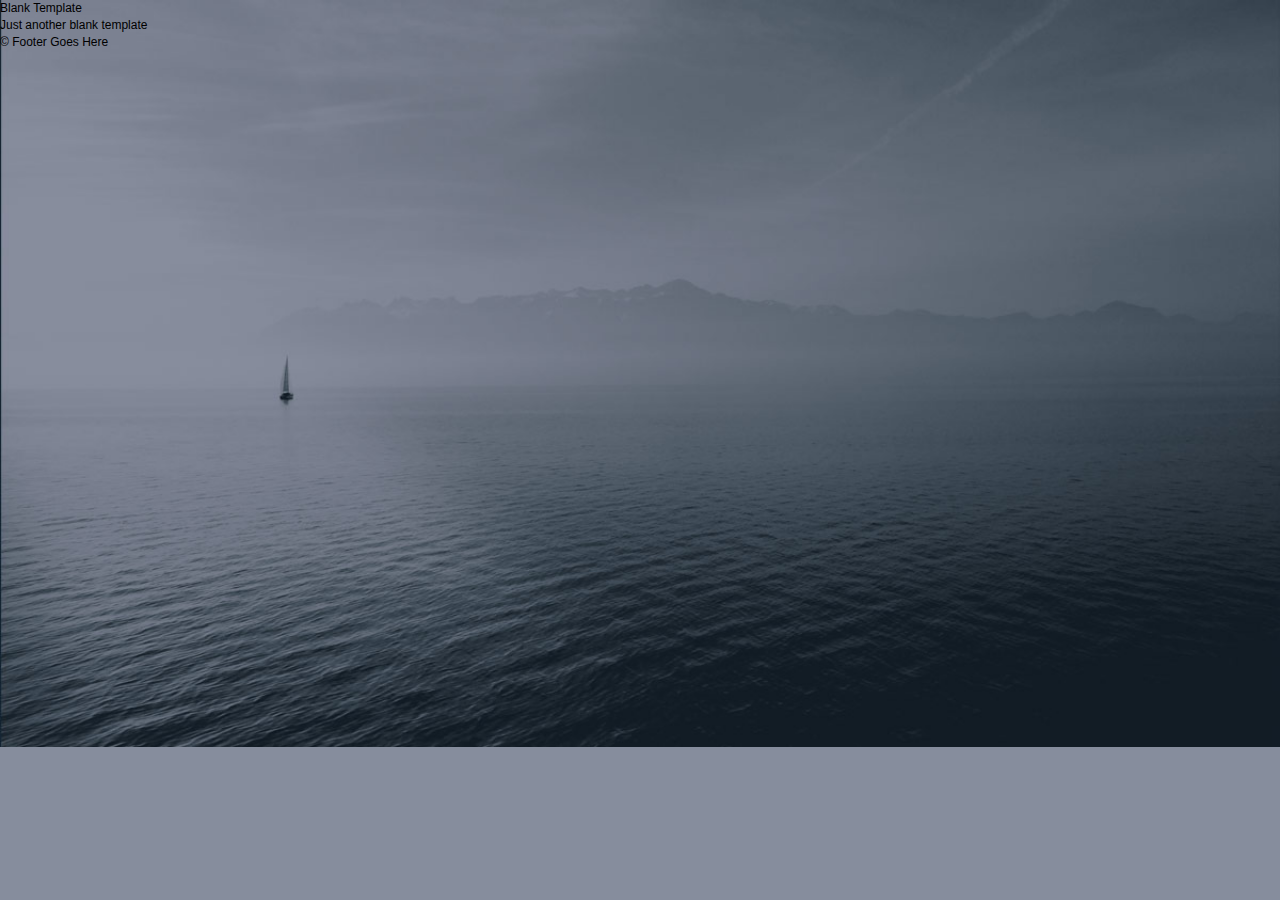
<file: homework-week-2/index.html>
<!DOCTYPE html>
<html lang="en">
	<head>
    	<meta charset="utf-8">
    	<meta name="description" content="Your description goes here">
    	<meta name="keywords" content="one, two, three">

		<title>Blank Template</title>

		<!-- external CSS link -->
		<link rel="stylesheet" href="css/reset.css">
		<link rel="stylesheet" href="css/style.css">

	</head>
	<body>
		<div id="container">
			<header>
				<h1>Blank Template</h1>
				<h2>Just another blank template</h2>
			</header>
			<footer>
				&copy; Footer Goes Here
			</footer>
		</div><!-- #container -->
	</body>
</html>
</file>
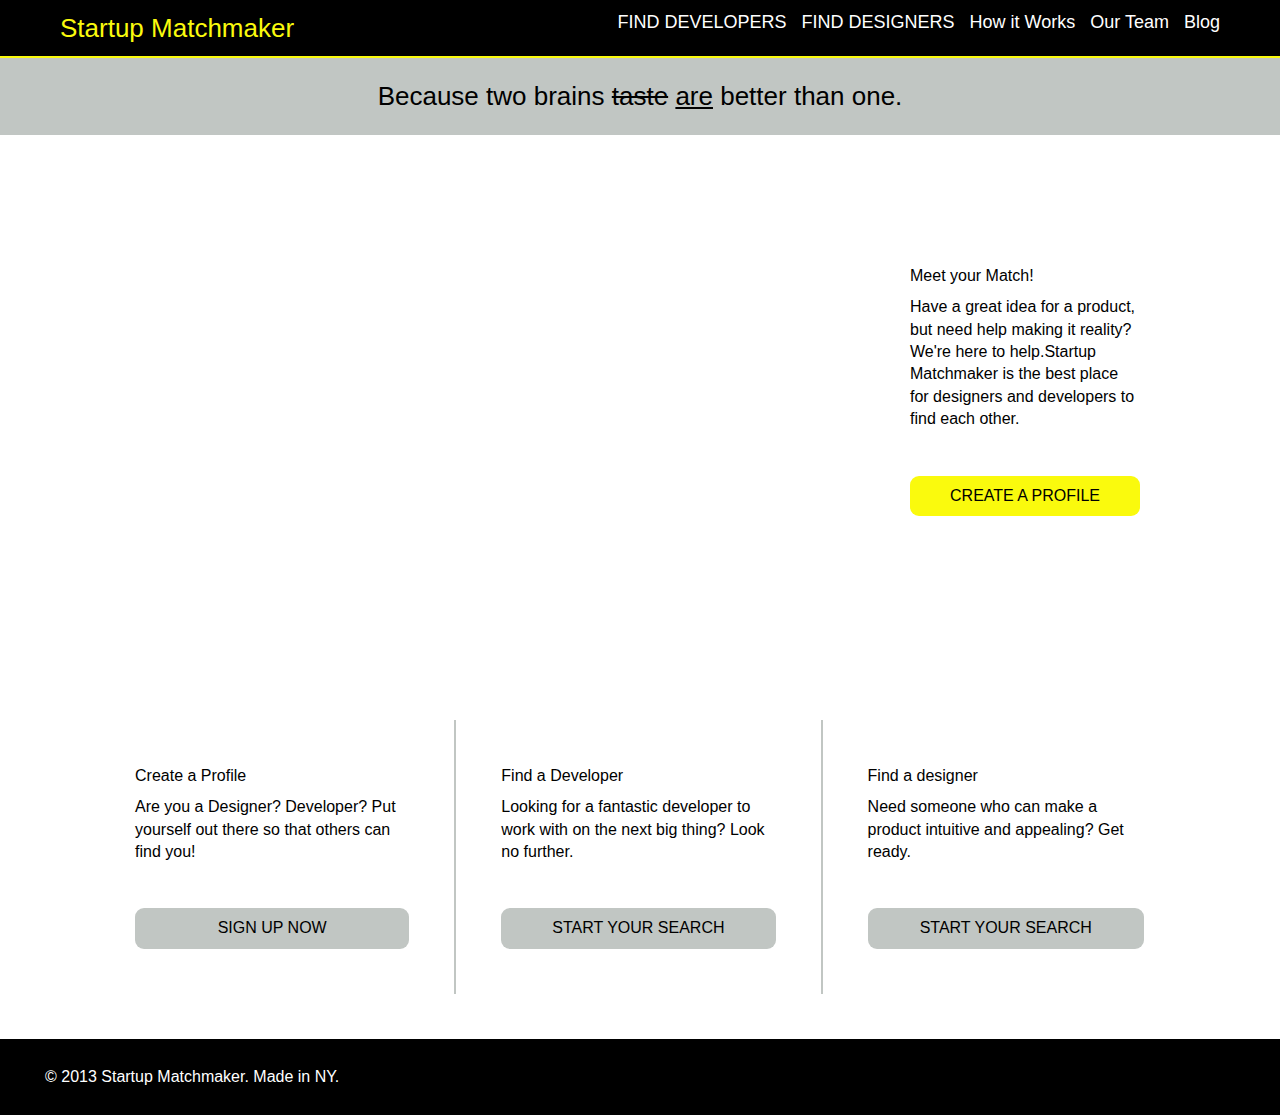
<file: HW4/index.html>
<!DOCTYPE html>
<html lang="en">
	<head>
    	<meta charset="utf-8">
    	<meta name="description" content="">

		<title>Startup Matchmaker</title>

		<!-- external CSS link -->
		<link rel="stylesheet" href="css/reset.css">
		<link rel="stylesheet" href="css/style.css">

	</head>
	<body>
		<nav class="clearfix">
			<h1>Startup Matchmaker</h1>
			<ul>
				<li>Blog</li>
				<li>Our Team</li>
				<li>How it Works</li>
				<li>FIND DESIGNERS</li>
				<li>FIND DEVELOPERS</li>
			</ul>
		</nav>

		<section id="banner">
			<P>Because two brains <span class="strike">taste</span> <span class="underline">are</span> better than one.</P>
		</section>

		<section id="createProfile" class="clearfix">
			<div id="match">
				<h2>Meet your Match!</h2>
				<p>Have a great idea for a product, but need help making it reality? We're here to help.Startup Matchmaker is the best place for designers and developers to find each other.</p>
				<p class="buttonBig"><a href="#">CREATE	A PROFILE</a></p>
			</div>
		</section>

		<section id="clicks" class="clearfix">
			<div id="profile">
				<h2>Create a Profile</h2>
				<p>Are you a Designer? Developer? Put yourself out there so that others can find you!</p>
				<p class="button"><a href="#">SIGN UP NOW</a></p>
			</div>

			<div id="developer">
				<h2>Find a Developer</h2>
				<p>Looking for a fantastic developer to work with on the next big thing? Look no further.</p>
				<p class="button"><a href="#">START YOUR SEARCH</a></p>
			</div>

			<div id="designer">
				<h2>Find a designer</h2>
				<p>Need someone who can make a product intuitive and appealing? Get ready.</p>
				<p class="button"><a href="#">START YOUR SEARCH</a></p>
			</div>
		</section>
		<footer>&copy 2013 Startup Matchmaker. Made in NY.
	</body>
</html>
</file>
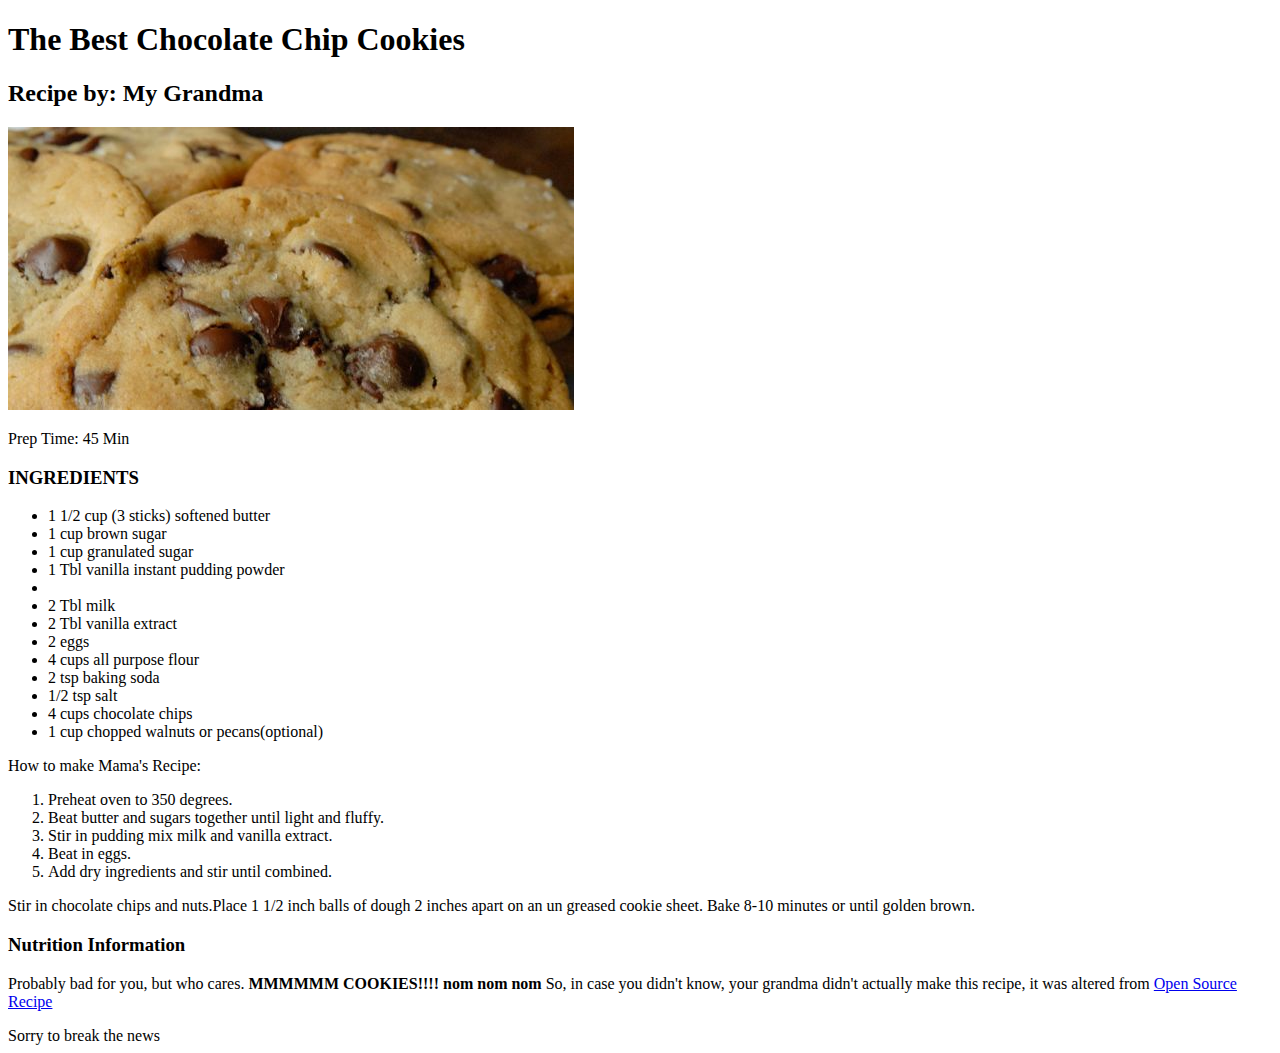
<file: cookie recipe.html>
<!DOCTYPE html>
<head>
	<title>The Best Chocolate Chip Cookies</title>
</head>
<body>
	<h1>The Best Chocolate Chip Cookies</h1>
	<h2>Recipe by: My Grandma</h2>
	<img src="cookies.jpg">
	<p>Prep Time: 45 Min</p>
	<h3>INGREDIENTS</h3>
	<p>
		<ul>
			<li>1 1/2 cup (3 sticks) softened butter</li>
			<li>1 cup brown sugar</li>
			<li>1 cup granulated sugar</li>
			<li>1 Tbl vanilla instant pudding powder<li>
			<li>2 Tbl milk</li>
			<li>2 Tbl vanilla extract</li>
			<li>2 eggs</li>
			<li>4 cups all purpose flour</li> 
			<li>2 tsp baking soda</li>
			<li>1/2 tsp salt</li>
			<li>4 cups chocolate chips</li>
			<li>1 cup chopped walnuts or pecans(optional)</li>
		</ul>
	</p>
	<p>
		How to make Mama's Recipe: 
		<ol>
			<li>Preheat oven to 350 degrees.</li>
			<li>Beat butter and sugars together until light and fluffy.</li>
			<li>Stir in pudding mix milk and vanilla extract.</li>
			<li>Beat in eggs.</li>
			<li>Add dry ingredients and stir until combined.</li>
		</ol> 
	</p>
	<p>
		Stir in chocolate chips and nuts.Place 1 1/2 inch balls of dough 2 inches apart on an un greased cookie sheet. Bake 8-10 minutes or until golden brown.
	</p>
	<h3>Nutrition Information</h3>
	<p>
		Probably bad for you, but who cares. <b>MMMMMM COOKIES!!!! nom nom nom</b>
		So, in case you didn't know, your grandma didn't actually make this recipe, it was altered from <a href="http://www.opensourcefood.com/people/Amanori/recipes/mamas-recipe-the-best-chocolate-chip-cookies" target = "_blank">Open Source Recipe</a> 
	</p>
</body>
<footer>Sorry to break the news</footer>
</file>
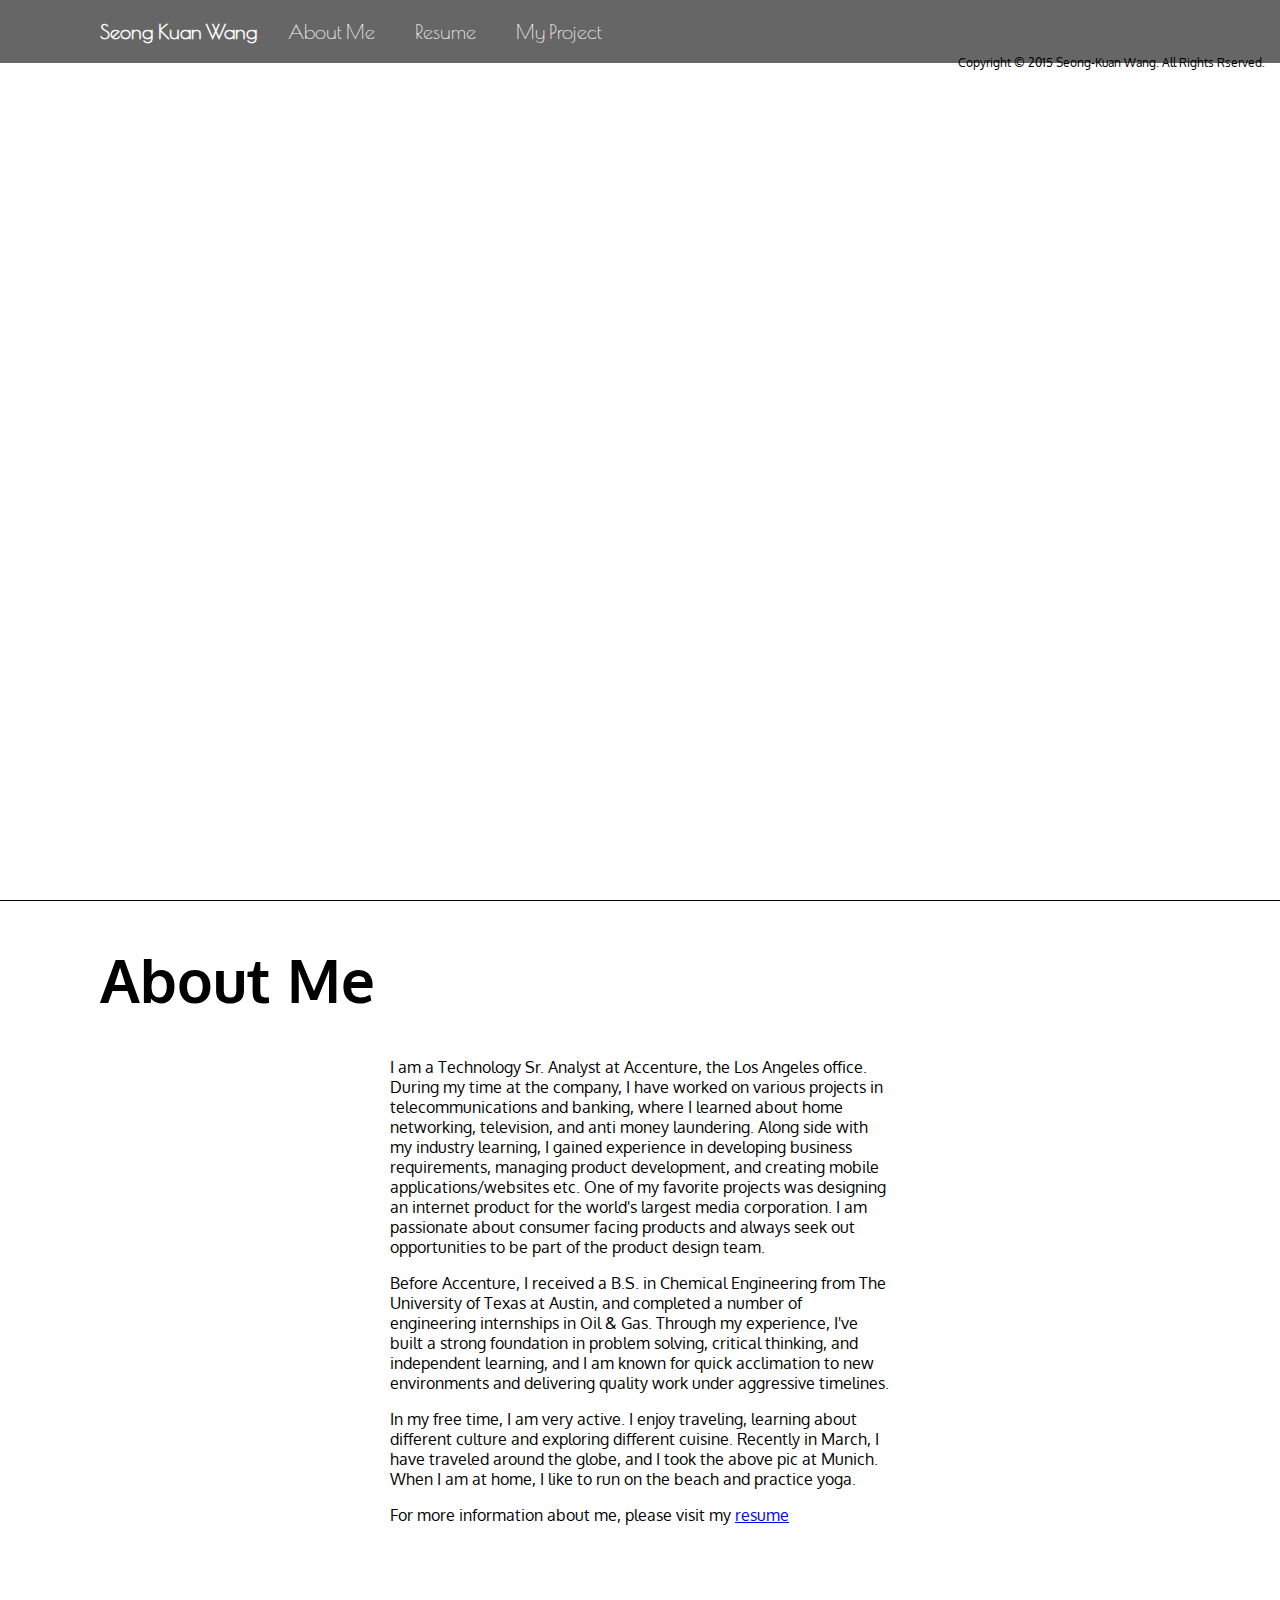
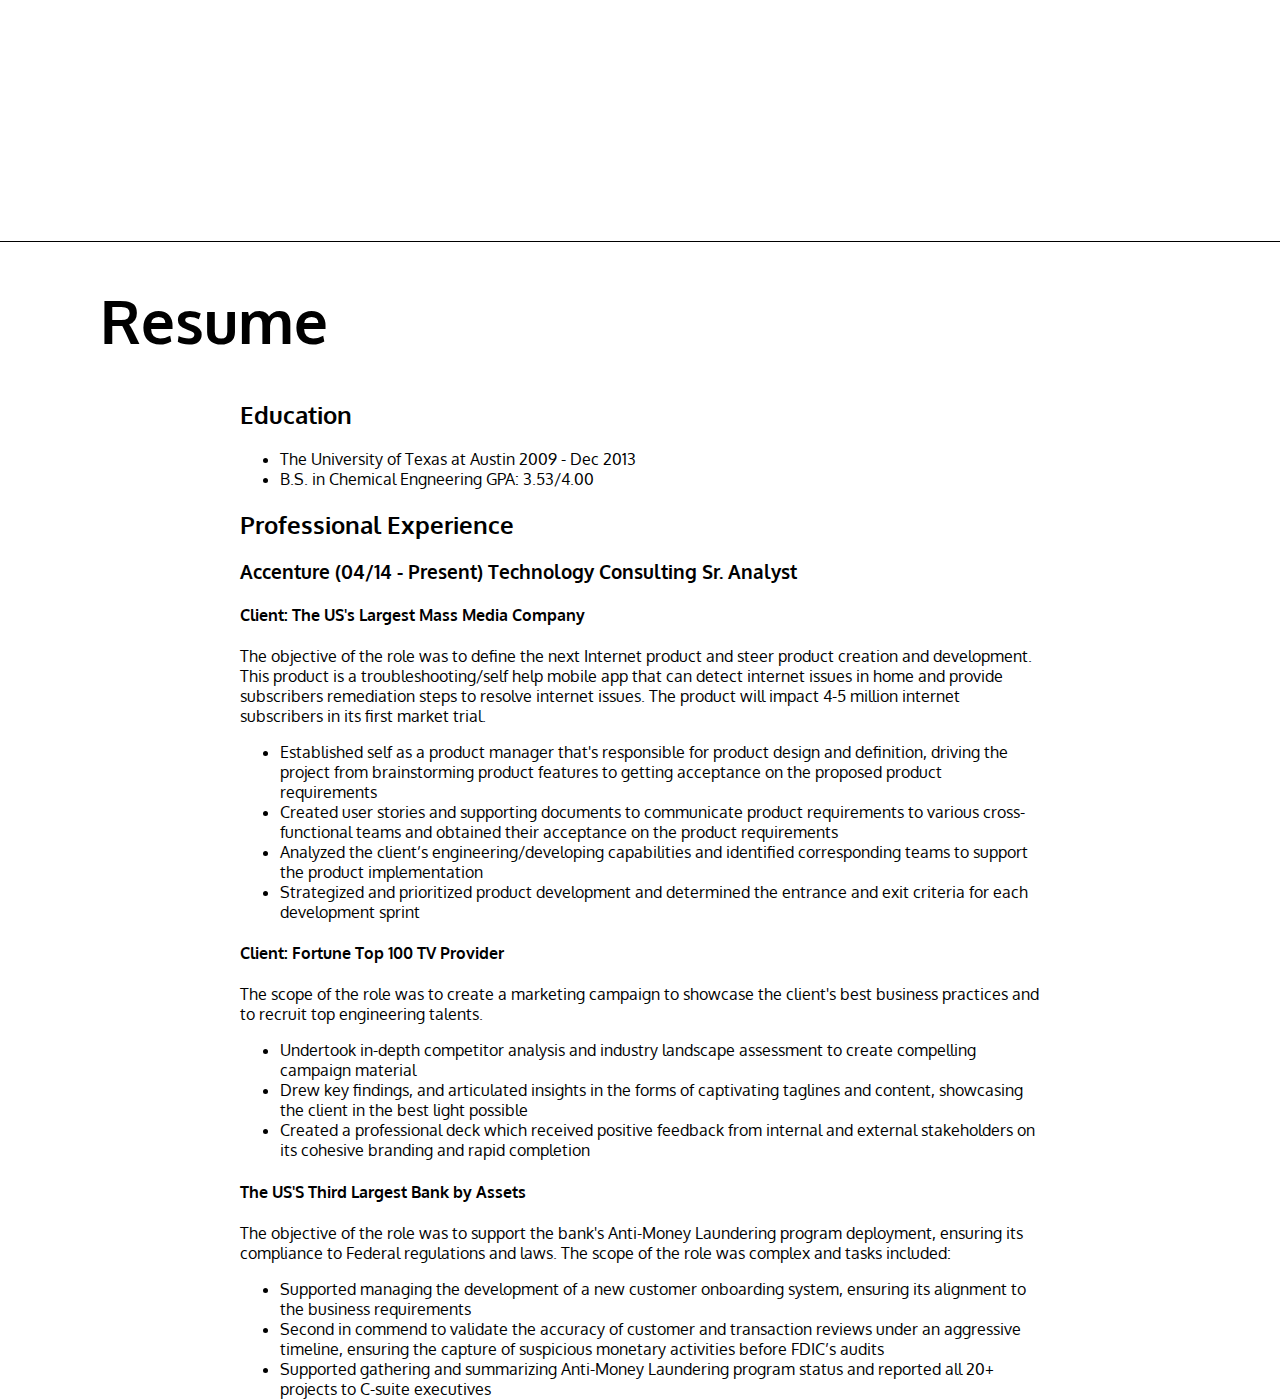
<file: Front Page V2.html>
<!DOCTYPE html>
<head>
	<link href='http://fonts.googleapis.com/css?family=Poiret+One' rel='stylesheet' type='text/css'>
	<link href='http://fonts.googleapis.com/css?family=Oxygen' rel='stylesheet' type='text/css'>
	<style type="text/css">
	body {
		width: 100%;
		margin: 0;
	}
	.clearfix:after {
	   content: " "; /* Older browser do not support empty content */
	   visibility: hidden;
	   display: block;
	   height: 0;
	   clear: both;
	}
	section {
		position: relative;
		width: 100%;
		height: 100vh;
		margin:0;
		padding: 0;
	}
	section#one {
		background:url(http://i.imgur.com/MbVvk71.jpg);
 		background-size: cover;
		background-repeat: no-repeat;
		background-size: center center;
		margin: 0 auto;
		border-bottom: 1px solid black;
	}
	nav {
		width: 100%;
		background: rgba(0,0,0,0.6);
		margin: 0;
		padding: 20px 0 20px 100px;
		font-family: 'Poiret One', cursive;
	}
	nav h1 {
		padding: 0;
		margin: 0;
		font-size: 20px;
		float: left;
		color: white;
	}
	nav ul {
		margin: 0;
	}
	nav ul li{
		margin:0 10px 0 0;
		float: left;
		display: block;
		list-style: none;
		font-size: 20px;
		text-decoration: none;
		color: white;
		font-weight: bold;

	}
	nav ul li a{
		/*float: left;*/
		display: block;
		list-style: none;
		text-decoration: none;
		color: white;
		text-decoration: none;
		padding-left: 30px;
		font-weight: normal;
	}
	nav ul li a:hover{
		color: #333333;
	}
	nav p {
		font-family: 'Oxygen', sans-serif;
		font-size: 12px;
		position: absolute; 
		right: 15px;
	}
	section#two {
		background-color: white;
		border-bottom: 1px solid black;
	}
	section#two header {
		font-family: 'Oxygen', sans-serif;
		font-size: 30px;
		font-weight: bold; 
		padding: 0 0 0 100px;
		margin: 0;
	}
	article#one {
		text-align: left;
		max-width: 500px;
		padding: 0;
		margin: 0 auto;
		font-family: 'Oxygen', sans-serif;
	}
	section#three {
		background-color: white;
		border-bottom: 0px solid black;
		font-family: 'Oxygen', sans-serif;
	}
	section#three header {
		font-size: 30px;
		font-weight: bold; 
		padding: 0 0 0 100px;
		margin: 0;
	}
	article#two {
		text-align: left;
		max-width: 800px;
		padding: 0;
		margin: 0 auto;
	}
	</style>
</head>
<body>
	<section id="one">
	<nav class="clearfix">
		<h1>Seong Kuan Wang</h1>
		<ul class="clearfix">
			<li><a href="#About Me">About Me</a></li>
			<li><a href="#Resume">Resume</a></li>
			<li><a href="https://www.stylesforthought.com" target="_blank">My Project</a></li>
		</ul>	
		<p>Copyright &copy 2015 Seong-Kuan Wang. All Rights Rserved.</p>
	</nav>
	</section>
	


	<section id="two">
	<header>
	<a name="About Me"></a>
	<h1>About Me</h1>
	</header>
	
	<article id="one">

	<p>
	I am a Technology Sr. Analyst at Accenture, the Los Angeles office. During my time at the company, I have worked on various projects in telecommunications and banking, where I learned about home networking, television, and anti money laundering. Along side with my industry learning, I gained experience in developing business requirements, managing product development, and creating mobile applications/websites etc. One of my favorite projects was designing an internet product for the world's largest media corporation. I am passionate about consumer facing products and always seek out opportunities to be part of the product design team.
	</p>
	<p>Before Accenture, I received a B.S. in Chemical Engineering from The University of Texas at Austin, and completed a number of engineering internships in Oil & Gas. Through my experience, I've built a strong foundation in problem solving, critical thinking, and independent learning, and I am known for quick acclimation to new environments and delivering quality work under aggressive timelines.
	</p>
	<p>In my free time, I am very active. I enjoy traveling, learning about different culture and exploring different cuisine. Recently in March, I have traveled around the globe, and I took the above pic at Munich. When I am at home, I like to run on the beach and practice yoga. 
	</p>
	<p>For more information about me, please visit my <a href="#Resume">resume</a></p>
	</article>
	</section>
	

	<section id="three">
		<header>
		<a name="Resume"></a>
		<h1>Resume</h1>
		</header>
		<article id="two">
		<h2>Education</h2>
		<ul>
		<li>The University of Texas at Austin <span>2009 - Dec 2013</span></li>
		<li>B.S. in Chemical Engneering <span>GPA: 3.53/4.00</span></li>
		</ul>

		<h2>Professional Experience</h2>
		<h3>Accenture (04/14 - Present) <span>Technology Consulting Sr. Analyst</span></h3>
		<h4>Client: The US's Largest Mass Media Company</h4>
		<p>
			The objective of the role was to define the next Internet product and steer product creation and development. This product is a troubleshooting/self help mobile app that can detect internet issues in home and provide subscribers remediation steps to resolve internet issues.  The product will impact 4-5 million internet subscribers in its first market trial.
		</p>	
		<ul>
			<li>Established self as a product manager that's responsible for product design and definition, driving the project from brainstorming product features to getting acceptance on the proposed product requirements
			</li>
			<li>Created user stories and supporting documents to communicate product requirements to various cross-functional teams and obtained their acceptance on the product requirements
			</li>
			<li>Analyzed the client’s engineering/developing capabilities and identified corresponding teams to support the product implementation
			</li>
			<li>Strategized and prioritized product development and determined the entrance and exit criteria for each development sprint
			</li>
		</ul>
		<h4>Client: Fortune Top 100 TV Provider</h4>
		<p>
			The scope of the role was to create a marketing campaign to showcase the client's best business practices and to recruit top engineering talents.
		</p>
		<ul>
			<li>Undertook in-depth competitor analysis and industry landscape assessment to create compelling campaign material</li>
			<li>Drew key findings, and articulated insights in the forms of captivating taglines and content, showcasing the client in the best light possible</li>
			<li>Created a professional deck which received positive feedback from internal and external stakeholders on its cohesive branding and rapid completion</li>
		</ul>
		<h4>The US'S Third Largest Bank by Assets</h4>
		<p>
			The objective of the role was to support the bank's Anti-Money Laundering program deployment, ensuring its compliance to Federal regulations and laws.  The scope of the role was complex and tasks included:
		</p>
		<ul>
			<li>Supported managing the development of a new customer onboarding system, ensuring its alignment to the business requirements</li>
			<li>Second in commend to validate the accuracy of customer and transaction reviews under an aggressive timeline, ensuring the capture of suspicious monetary activities before FDIC’s audits</li>
			<li>Supported gathering and summarizing Anti-Money Laundering program status and reported all 20+ projects to C-suite executives</li>
		</ul>
		</article>
	</section>
</body>
<footer>
</footer>
</file>
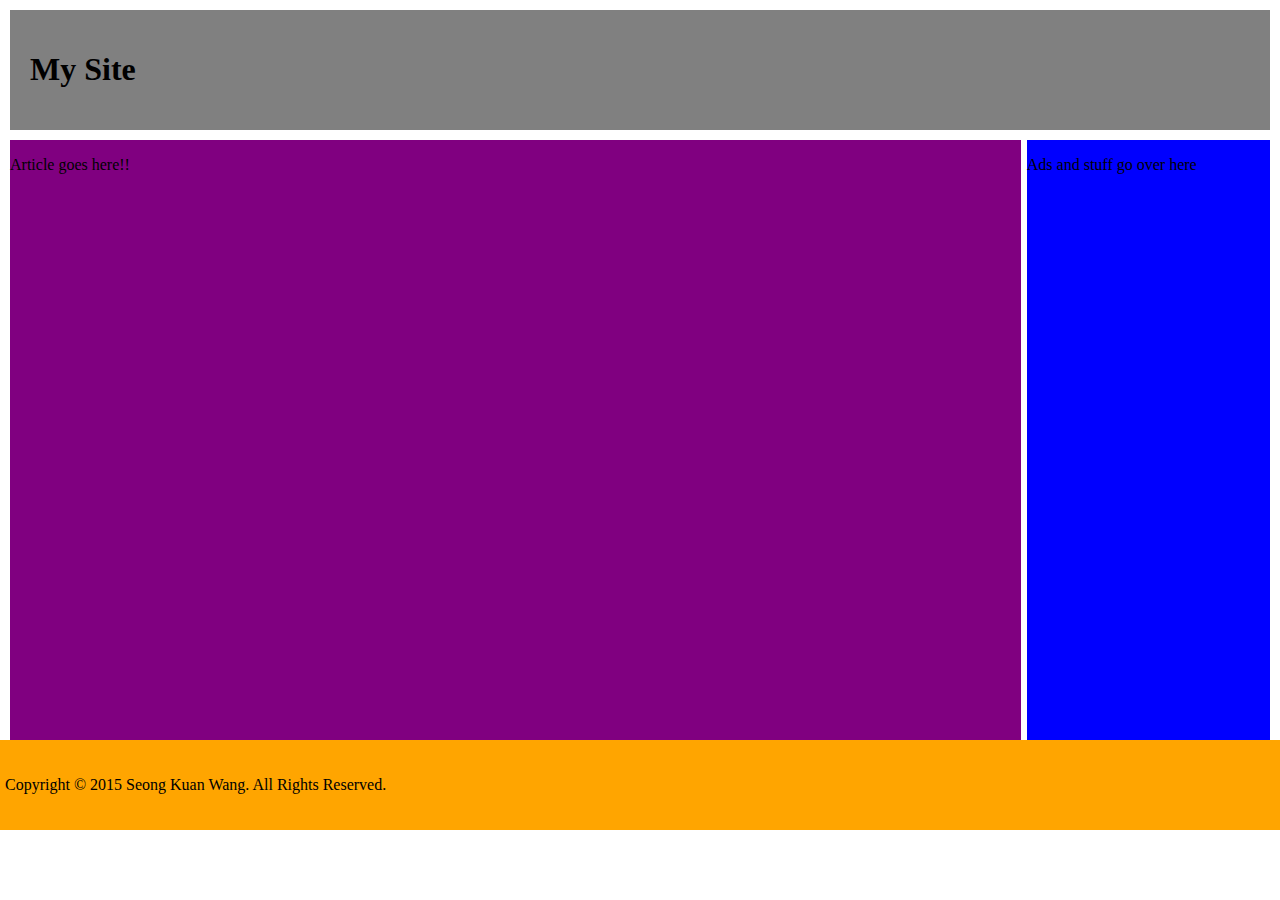
<file: layout.html>
<!DOCTYPE html>
<head>
	<title>layout</title>
	<style type="text/css">
		body {
			background-color: white;
			padding: 0 !important;
			margin: 0 !important;
		}

		.clearfix:after {
		   content: " "; /* Older browser do not support empty content */
		   visibility: hidden;
		   display: block;
		   height: 0;
		   clear: both;
		}
		* {
			/*background-color: rgb(33, 33, 33);*/
			/*margin: 5px;*/
			/*color:white;*/
		}

		header {
			background-color: grey;
			padding:20px;
			margin: 10px 10px;
		}
		section#content {
			width: 79%;
			background-color: purple;
			float: left;
			min-height: 600px;
			margin-left: 10px;
		}
		section#rightRail {
			width: 19%;
			background-color: blue;
			float:right;
			min-height: 600px;
			margin-right: 10px;
		}
		footer {
			/*clear:both;*/
			padding: 20px 5px;
			background-color:orange;
		}
	</style>
</head>
<body>
	<header>
		<h1>My Site</h1>
	</header>

	<main class="clearfix">
		
		<section id="content">
			<p>Article goes here!!</p>
		</section>	
		<section id="rightRail">
			<p>Ads and stuff go over here</p>
		</section>	
	</main>

	<footer>
		<p>Copyright &copy 2015 Seong Kuan Wang. All Rights Reserved.</p>
	</footer>
</body>
</file>
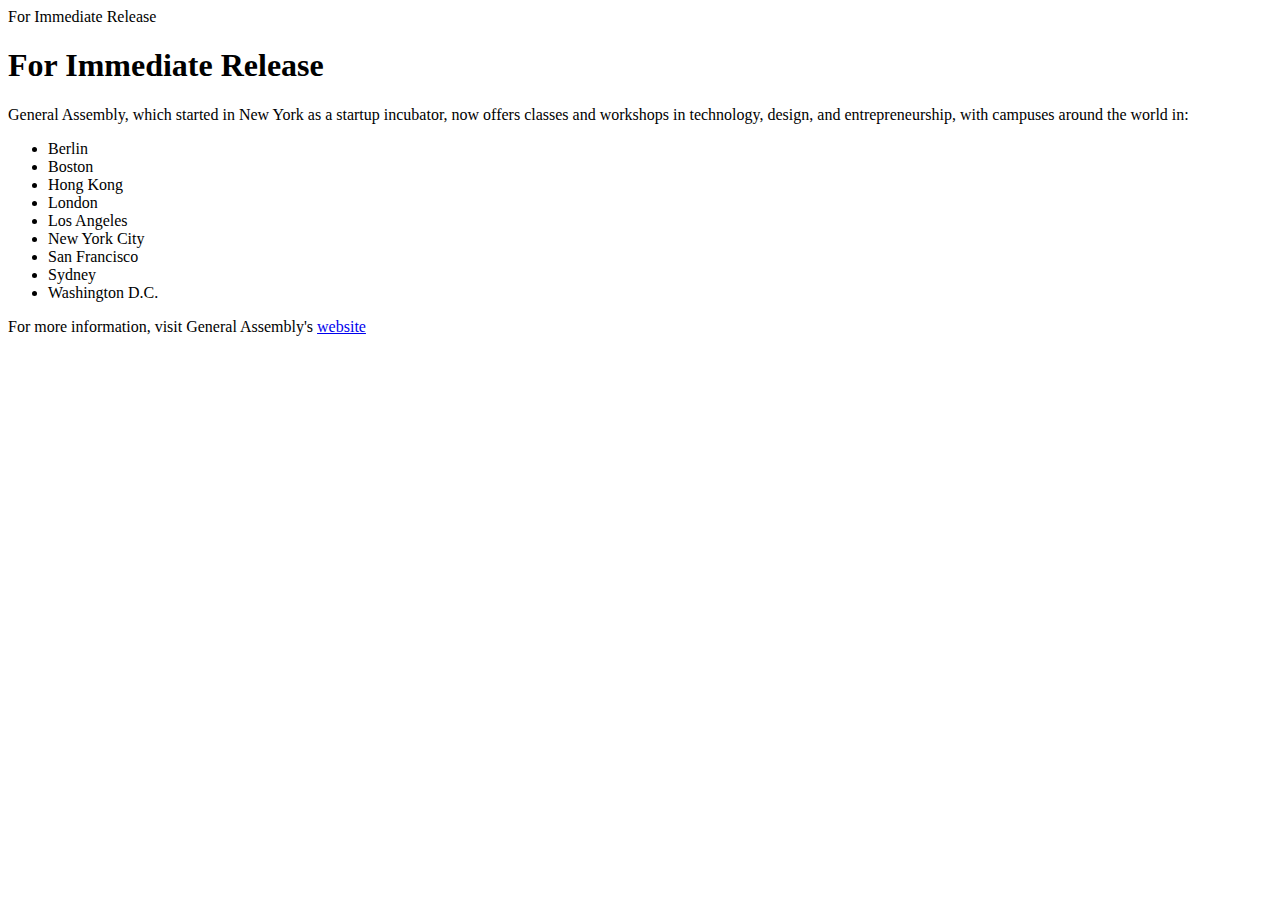
<file: press release.html>
<!doctype html>
<header>For Immediate Release</header>
<body>
	<h1> For Immediate Release </h1>
	<p>General Assembly, which started in New York as a startup incubator, now offers classes and workshops in technology, design, and entrepreneurship, with campuses around the world in:</p>
	<ul>
		<li>Berlin</li>
		<li>Boston</li>
		<li>Hong Kong</li>
		<li>London</li>
		<li>Los Angeles</li>
		<li>New York City</li>
		<li>San Francisco</li>
		<li>Sydney</li>
		<li>Washington D.C.</li>
	</ul>
</body>
<footer>
	<p>For more information, visit General Assembly's <a href="https://generalassemb.ly/" target="_blank">website</a></p>
</footer>
</file>
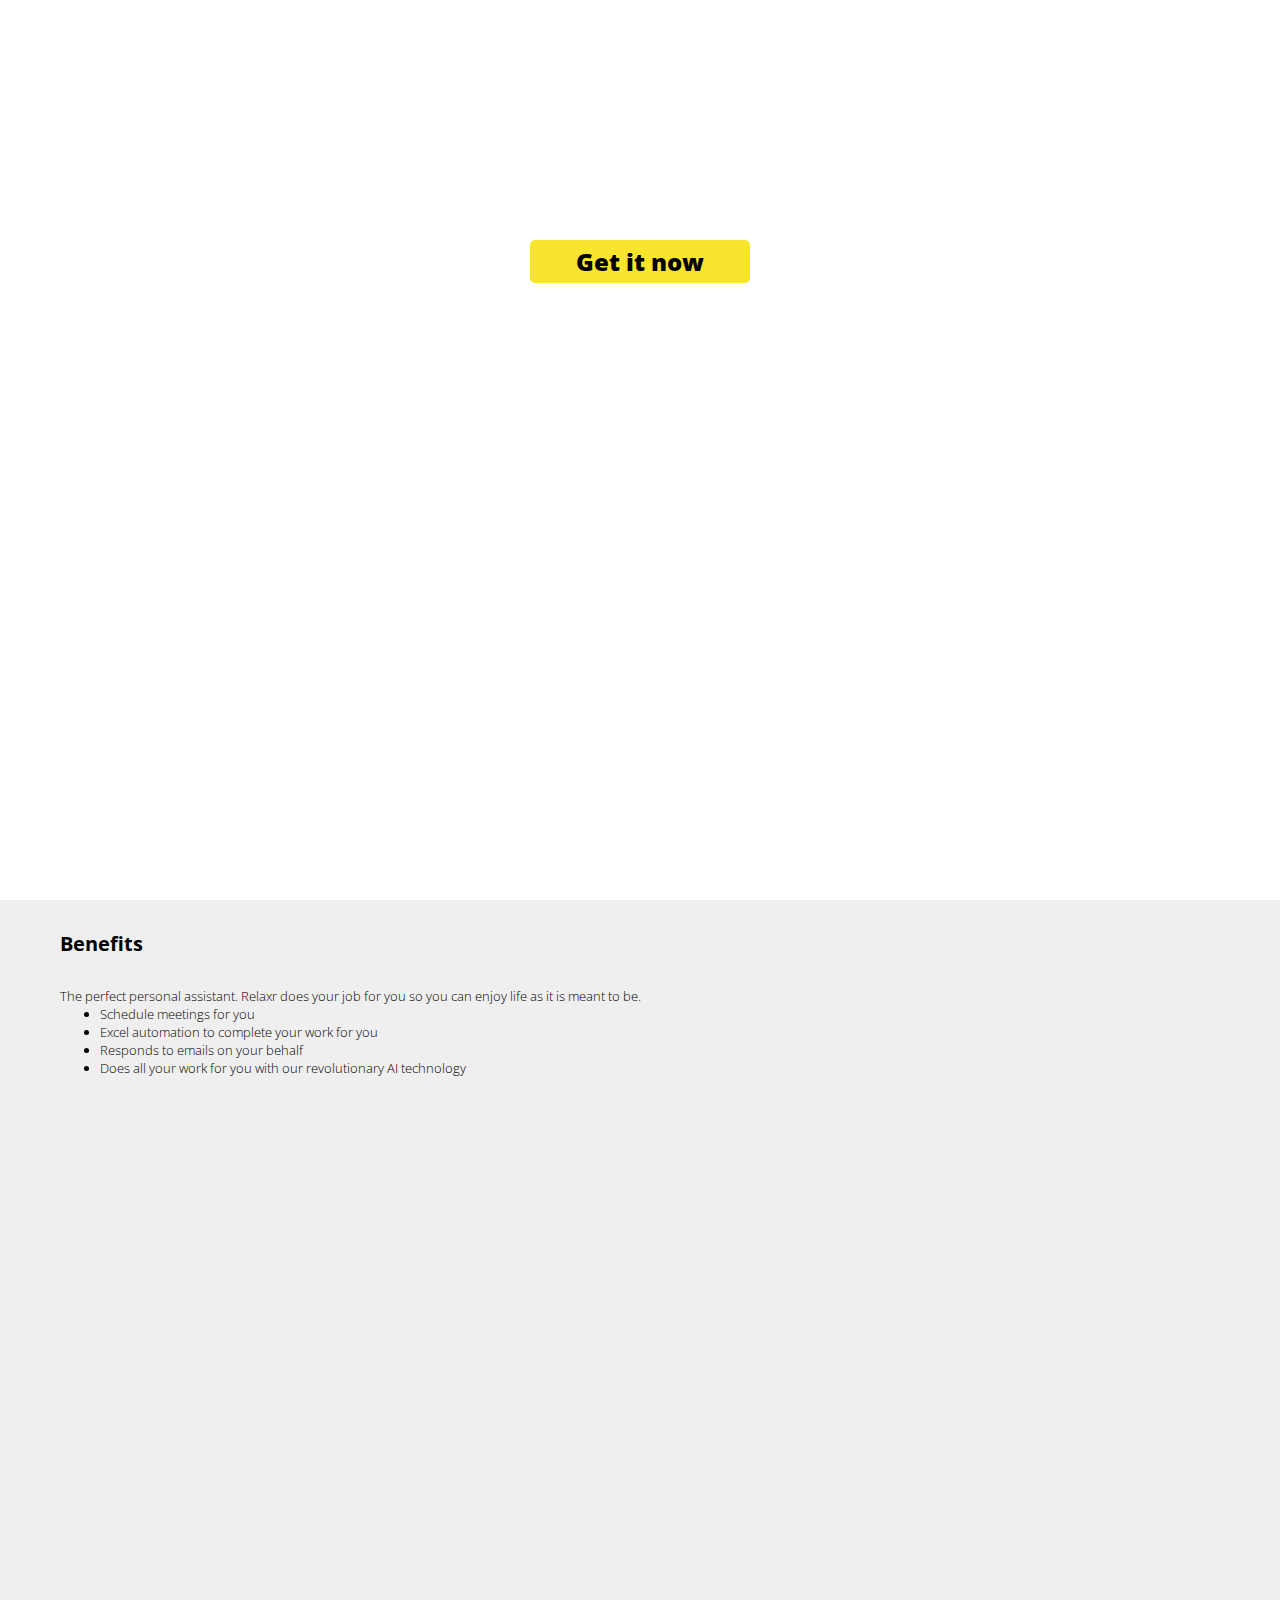
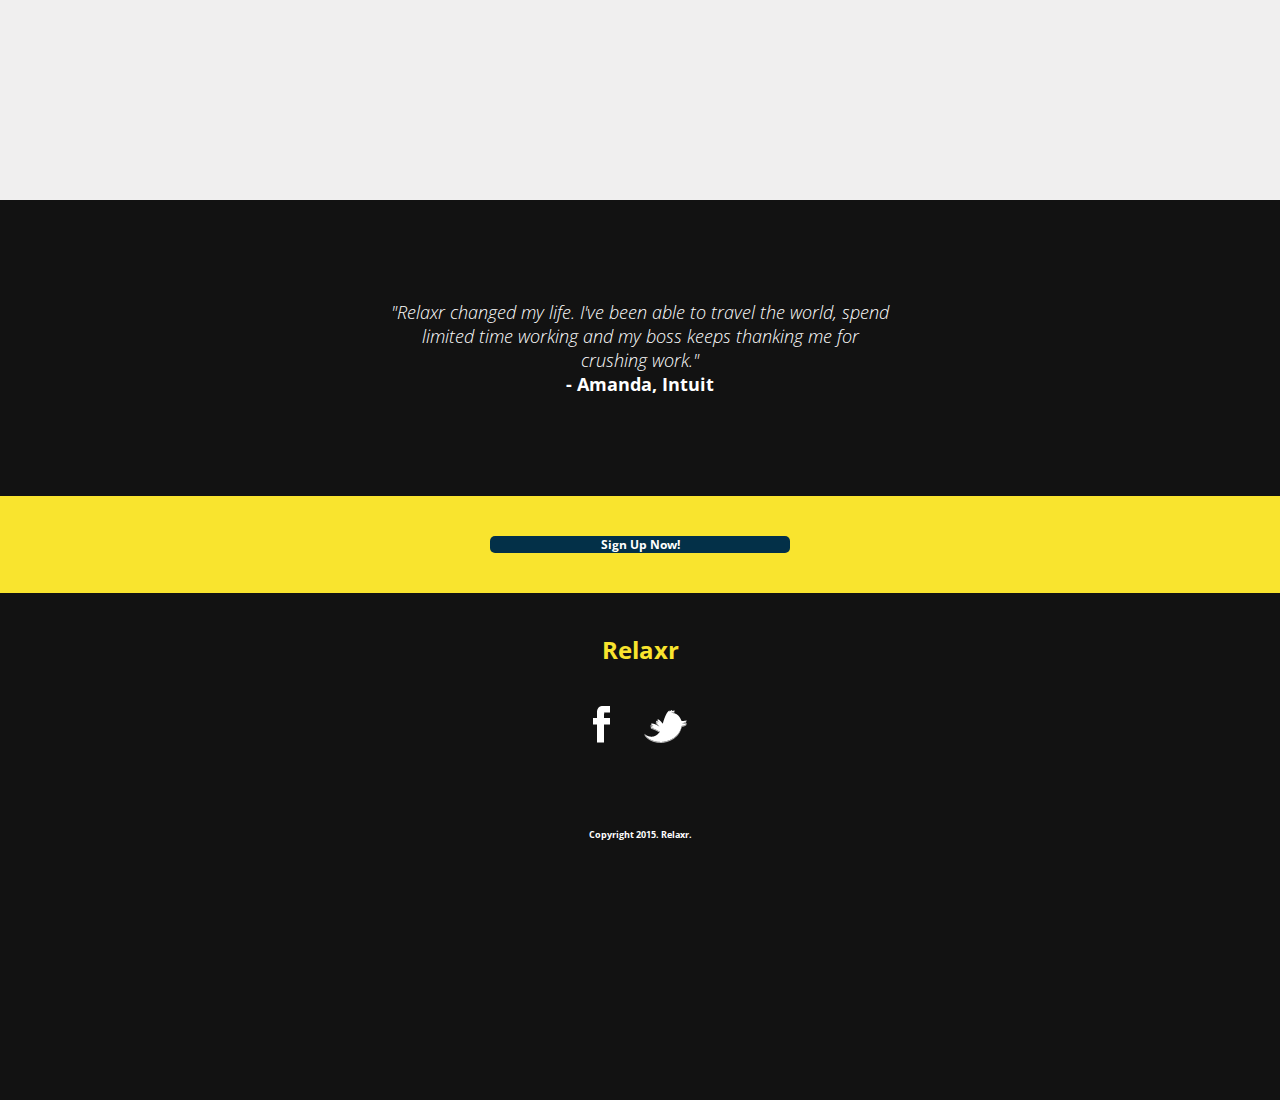
<file: homework-week-2/HW2 SK.html>
<!DOCTYPE html>
<head>
	<link href='http://fonts.googleapis.com/css?family=Open+Sans' rel='stylesheet' type='text/css'>
	<style type="text/css">
	html, body, div, span, object, iframe,
	h1, h2, h3, h4, h5, h6, p, blockquote, pre,
	abbr, address, cite, code,
	del, dfn, em, img, ins, kbd, q, samp,
	small, strong, sub, sup, var,
	b, i, dl, dt, dd, ol, ul, li,
	fieldset, form, label, legend,
	table, caption, tbody, tfoot, thead, tr, th, td,
	article, aside, canvas, details, figcaption, figure, 
	footer, header, hgroup, menu, nav, section, summary,
	time, mark, audio, video {
	    margin:0;
	    padding:0;
	    border:0;
	    outline:0;
	    font-size:100%;
	    vertical-align:baseline;
	    background:transparent;
	}
	body {
		width: 100%;
		margin: 0;
		padding: 0;
		font-family: 'Open Sans', sans-serif;
	}
	.clearfix:after {
	   content: " "; /* Older browser do not support empty content */
	   visibility: hidden;
	   display: block;
	   height: 0;
	   clear: both;
	}
	section {
		position: relative;
		width: 100%;
		height: 100vh;
	}

	#landing {
		background: url(http://i.imgur.com/GMPqtOf.jpg); 
		background-size: cover;
		background-position: center center;
		background-repeat: no-repeat;
		margin: 0;
		border: none;
		padding: 0;
		color: white;
	}
	
	#landing header {
		text-align: left;
		padding: 30px 60px;
		font-size: 20px;
		font-weight: bolder;
	}

	
	#landing h1 {
		text-align: center;
		width: 500px;
		margin: 0 auto;
		margin-top: 70px;
		font-size: 24px;
		font-weight: bold;
	}


	#landing p {
		background-color: #f9e42e; 
		font-size: 24px;
		font-weight: 800;
		border-radius: 5px;
		color: black;
		padding: 5px 10px;
		text-align: center;
		width: 200px;
		margin: 50px auto; 
	}
	#benefit {
		
		background-color: #f0efef;
		margin: 0;
		border: none;
		padding: 0;
	}

	#benefit header {
		text-align: left;
		padding: 30px 60px;
		font-size: 20px;
		font-weight: bolder;
	}

	#benefit p {
		margin-left: 60px;
		font-size: 13px;
		font-weight: lighter;
	}

	#benefit ul {
		font-size: 13px;
		font-weight: lighter;
		margin-left: 100px;
	}
	#end {
		background-color:#121212;
		color: white;

	}
	#quote {
		background: url(http://i.imgur.com/RUaHnV5.jpg);
		background-size: 100% 100%;
		background-repeat: no-repeat;
		width: 100%;
		margin: 0;
		border: none;
		padding: 0;
	}
	#quote #one {
		text-align: center;
		font-size: 18px;
		font-weight: lighter;
		font-style: italic;
		width: 500px;
		margin: 0px auto;
		padding: 100px;
		padding-bottom: 0;
	}
	#quote #two {
		text-align: center;
		font-size: 18px;
		font-weight: bold;
		width: 500px;
		margin: 0 auto;
		padding-bottom: 100px;
	}
	#Ad {
		background-color: #f9e42e;
		padding: 40px;
	}
	#Ad p{
	
		font-size: 12px;
		font-weight: bolder;
		color: white;
		border-radius: 5px;
		background-color: #033048;
		text-align: center;
		width: 25%;
		margin: 0 auto;
	}
	#footer {
		background-color: #121212;
		background-size: cover;
		text-align: center;
	}
	#footer h2 {
		font-size: 24px;
		font-weight: bolder;
		color:#f9e42e;
		width: 500px;
		margin: 0 auto;
		padding-top: 40px;
	}
	#footer img{
		margin: 0 auto;
		text-decoration: none;
		padding: 40px 15px 80px 15px;
	}
	#footer p {
		font-size: 9px;
		font-weight: bold;
	}
	</style>
</head>
<body>
	<section id="landing">
		<header>Relaxr</header>
		<h1>Get piece of mind with a single tap</h1>
		<p>Get it now</p>
	</section>

	<section id="benefit">
		<header>Benefits</header>
		<p>The perfect personal assistant. Relaxr does your job for you so you can enjoy life as it is meant to be.</p>
		<ul>
			
			<li>Schedule meetings for you</li>
			<li>Excel automation to complete your work for you</li>
			<li>Responds to emails on your behalf</li>
			<li>Does all your work for you with our revolutionary AI technology</li>
		</ul>
	</section>

	<section id="end">
	<div id="quote">
		<p id="one">"Relaxr changed my life. I've been able to travel the world, spend limited time working and my boss keeps thanking me for crushing work."</p>
		<p id="two">- Amanda, Intuit</p>
	</div>
	
	<div id="Ad">
		<p>Sign Up Now!</p>
	</div>

	<div id="footer">
		<h2>Relaxr</h2>
		<img src="images/facebook.png">
		<img src="images/twitter.png">
		<p>Copyright 2015. Relaxr.</p>
	<div>

</body>
</file>
<file: homework-week-2/css/style.css>
/*
Project Name: Blank Template
Client: Your Client
Author: Your Name
Developer @GA in NYC
*/


/******************************************
/* SETUP
/*******************************************/

/* Box Model Hack */
* {
     -moz-box-sizing: border-box; /* Firexfox */
     -webkit-box-sizing: border-box; /* Safari/Chrome/iOS/Android */
     box-sizing: border-box; /* IE */
}

/* Clear fix hack */
.clearfix:after {
     content: ".";
     display: block;
     clear: both;
     visibility: hidden;
     line-height: 0;
     height: 0;
}

.clear {
  clear: both;
}

.alignright {
  float: right;
  padding: 0 0 10px 10px; /* note the padding around a right floated image */
}

.alignleft {
  float: left;
  padding: 0 10px 10px 0; /* note the padding around a left floated image */
}

/******************************************
/* BASE STYLES
/*******************************************/

body {
     color: #000;
     font-size: 12px;
     line-height: 1.4;
     font-family: Helvetica, Arial, sans-serif;
     background: url(../images/header_bg.jpg) no-repeat center top rgb(134,141,157);
      background-size: cover;
}


/******************************************
/* LAYOUT
/*******************************************/

/* Center the container */
#container {
  width: 100%;
  margin: auto;
  height: 500px;

}

header {

}

footer {

}

/******************************************
/* ADDITIONAL STYLES
/*******************************************/
</file>
<file: HW4/css/style.css>
/*
Project Name: Startup Matchmaker
Client: GA
Author: Seong Kuan Wang
Developer @GA in NYC
*/


/******************************************
/* SETUP
/*******************************************/

/* Box Model Hack */
* {
  -moz-box-sizing: border-box; /* Firexfox */
  -webkit-box-sizing: border-box; /* Safari/Chrome/iOS/Android */
  box-sizing: border-box; /* IE */
}

/* Clear fix hack */
.clearfix:after {
  content: ".";
  display: block;
  clear: both;
  visibility: hidden;
  line-height: 0;
  height: 0;
}

.clear {
  clear: both;
}

.alignright {
  float: right;
  padding: 0 0 10px 10px; /* note the padding around a right floated image */
}

.alignleft {
  float: left;
  padding: 0 10px 10px 0; /* note the padding around a left floated image */
}

/******************************************
/* BASE STYLES
/*******************************************/

body {
  color: #000;
  line-height: 1.4;
  font-family: 'Open Sans', Helvetica, Arial, sans-serif;
  font-weight: 300;
  background-color: #FFFFFF;
}
a {
  text-decoration: none;
}
.strike {
  text-decoration: line-through;
}
.underline {
  text-decoration: underline;
}

nav {
  border-bottom: 2px solid #FAFA0D;
  background-color:black;
  padding: 10px 60px;
}
nav h1 {
  text-align: left;
  font-size: 26px;
  color: #FAFA0D;
  float: left;
}
nav ul {

}
nav ul li{
  font-size: 18px;
  float: right;
  color:#FFFFFF;
  padding-left:15px;
}
section#banner {

  background-color: #C1C6C3;
  padding: 20px 100px;
}
section#banner p{
  text-align: center;
  font-size: 26px;
}
section#createProfile {
  background:url(http://i.imgur.com/dEVGZfW.jpg);
  background-position: center center;
  background-size: cover;
  background-repeat: no-repeat;
  height: 60vh;
  padding: 10vh;
}
section#createProfile div#match {
  width: 30%;

  float: right;
  background-color: rgba(255, 255, 255, 0.8);
  padding: 40px 50px;
}
section#createProfile div#match h2{
  margin-bottom: 1vh;
}
p.buttonBig {
  text-align: center;
  margin-top: 5vh;
  background-color: #FAFA0D;
  padding: 1vh 3vh;
  border-radius: 1vh;
}
.buttonBig a {
  color:black;
}
section#clicks {

  padding: 5vh 10vh;

}
p.button {
  text-align: center;
  margin-top: 5vh;
  background-color: #C1C6C3;
  padding: 1vh 3vh;
  border-radius: 1vh;
}
.button a {
  color:black;
}

section#clicks h2 {
  margin-bottom: 1vh;
}

section#clicks div#profile{
  width:33.3%;
  border-right: 2px solid #C1C6C3;
  float:left;
  padding: 5vh;
}
section#clicks div#developer{
  width:33.3%;
  border-right: 2px solid #C1C6C3;
  float: left;
  padding: 5vh;
}
section#clicks div#designer{
  width:33.3%;

  float: left;
  padding: 5vh;
}
footer {
  background: black;
  color:white;
  padding: 3vh 5vh;
}
/******************************************
/* LAYOUT
/*******************************************/


/******************************************
/* ADDITIONAL STYLES
/*******************************************/
</file>
